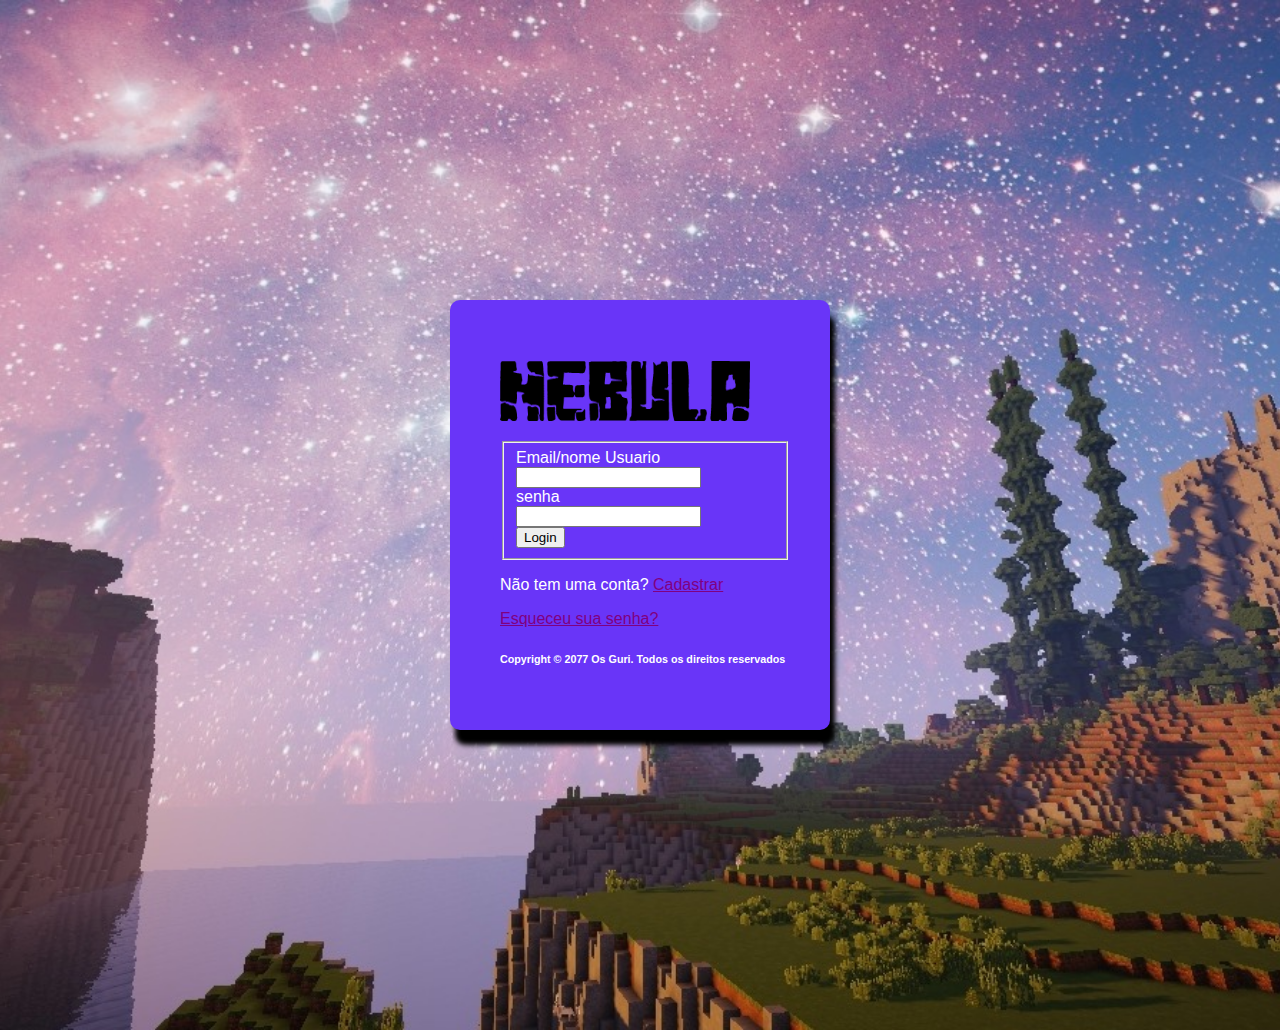
<file: index.html>
<!DOCTYPE html>
<html lang="pt">
<head>
    <meta charset="UTF-8">
    <link rel="icon" href="/media/icon.png" type="image/x-icon">
    <meta name="viewport" content="width=device-width, initial-scale=1.0">
    <title>nebula</title>
    <link rel="stylesheet" href="css/styleI.css">
    <script src="JS/javasI.js"></script>
</head>
<body>

    <div class="main">
        <form class="login-form" onsubmit="handleSubmit(event)">
            <h1></h1>
            
                <p><img src="media/minecraft.e.png" alt="Minha Imagem" width="250" height="60"></p>
            <fieldset>
                <div class="form-control">
                    <label for="username">Email/nome Usuario</label>
                    <input type="text" id="username" name="username" required>
                </div>
                <div class="form-control">
                    <label for="password">senha</label>
                    <input type="password" id="password" name="password" required>
                </div>
                <div class="form-control">
                    <input type="submit" value="Login">
                </div>
            </fieldset> 
        <p>Não tem uma conta? <a href="criarConta.html">Cadastrar</a></p>
        <p><a href="Recuperar.html">Esqueceu sua senha?</a></p>
            <h6>Copyright © 2077 Os Guri. Todos os direitos reservados</h6>
    
        </form>
        </div>
       
</body>
</html>
</file>
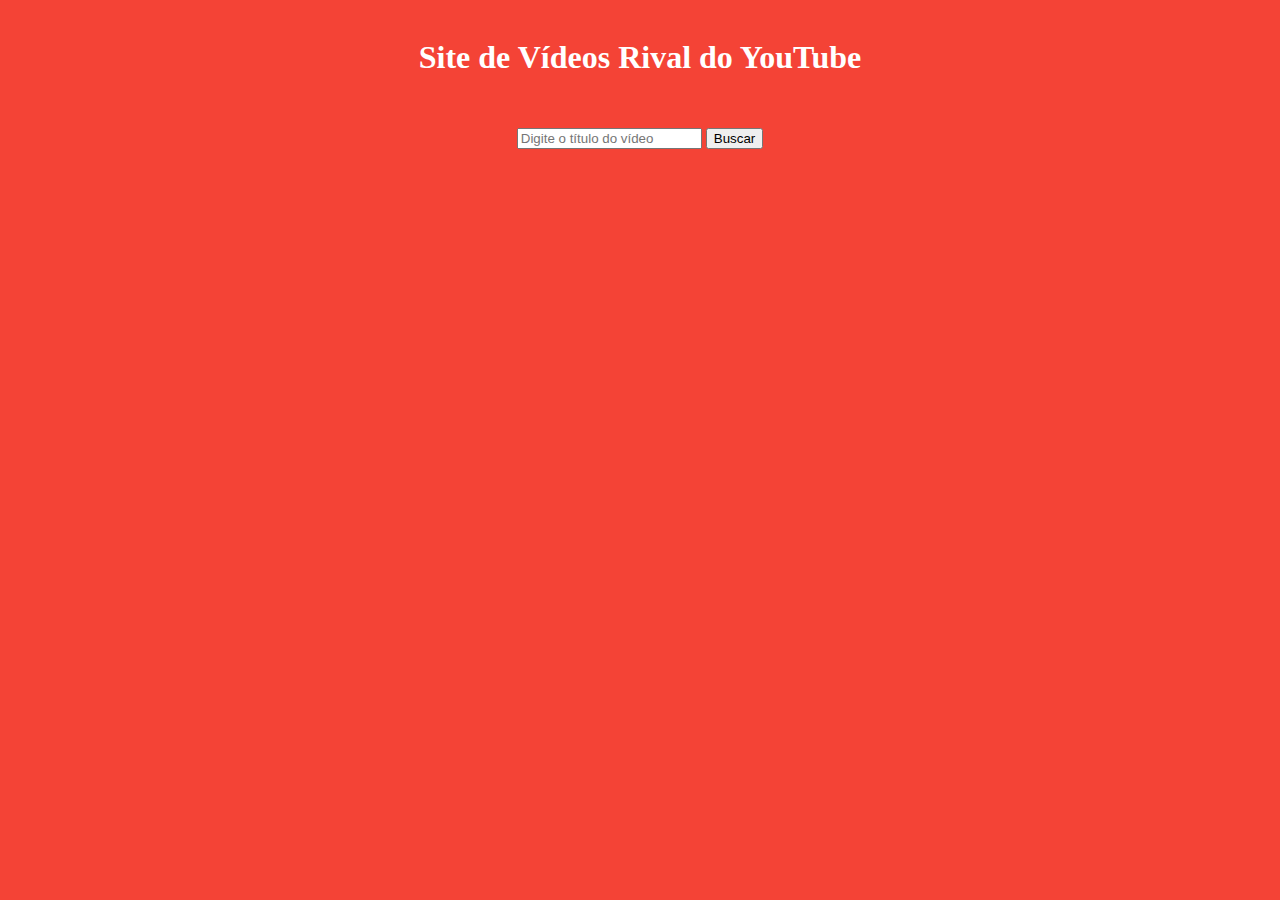
<file: coisas/index.html>
<!DOCTYPE html>
<html>
<head>
    <title>Site de Vídeos do YouTube</title>
    <link rel="stylesheet" href="https://cdnjs.cloudflare.com/ajax/libs/font-awesome/6.0.0-beta3/css/all.min.css">
    <style>
        /* Estilo do cabeçalho */
        header {
            background-color: #f44336;
            color: white;
            text-align: center;
            padding: 10px;
        }

        /* Estilo do contêiner principal */
        main {
            max-width: 1200px;
            margin: 0 auto;
            padding: 20px;
            display: flex;
            flex-wrap: wrap;
            justify-content: space-between;
        }

        /* Estilos adicionais para o buscador */
        #searchForm {
            width: 100%;
            text-align: center;
            margin-bottom: 20px;
        }
        #searchResults {
            width: 60%;
        }
        #videoDetails {
            width: 30%;
            position: sticky;
            top: 20px;
            height: 400px;
            overflow-y: auto;
        }
        .video-item {
            display: inline-block;
            margin: 10px;
            text-align: center;
            padding: 5px;
            border: 1px solid #000;
            background-color: #000;
            cursor: pointer;
        }
        .video-item img {
            width: 200px;
            height: 150px;
        }
        .video-item span {
            display: block;
            margin-top: 5px;
            font-size: 14px;
            font-weight: bold;
            color: #fff;
            white-space: nowrap;
            overflow: hidden;
            text-overflow: ellipsis;
        }
        #searchSuggestions {
            position: absolute;
            z-index: 1;
            background-color: #f1f1f1;
            width: 100%;
            max-height: 150px;
            overflow-y: auto;
            border: 1px solid #ddd;
        }
        #searchSuggestions option {
            padding: 10px;
            cursor: pointer;
        }
        #videoPlayer {
            width: 640px;
            height: 360px;
            display: none;
            margin: 0 auto;
            position: fixed;
            bottom: 20px;
            right: 20px;
            z-index: 9999;
            background-color: #000;
            padding: 10px;
        }
        #videoPlayer iframe {
            width: 100%;
            height: 100%;
        }
        #closeIcon {
            position: absolute;
            top: 5px;
            right: 5px;
            cursor: pointer;
            color: #fff;
        }
        #minimizeIcon {
            position: absolute;
            bottom: 5px;
            right: 5px;
            cursor: pointer;
            color: #fff;
        }
        #commentsIcon {
            position: absolute;
            bottom: 5px;
            left: 5px;
            cursor: pointer;
            color: #fff;
        }
        #descriptionIcon {
            position: absolute;
            top: 5px;
            left: 5px;
            cursor: pointer;
            color: #fff;
        }
        #loadMoreBtn {
            display: none;
            margin: 20px auto;
            padding: 10px 20px;
            background-color: #4CAF50;
            color: white;
            border: none;
            cursor: pointer;
        }
        .video-container {
            position: relative;
            display: inline-block;
            width: 200px;
            margin: 10px;
        }
        .video-container img {
            width: 100%;
            height: auto;
        }
        .video-title {
            font-size: 14px;
            font-weight: bold;
            white-space: nowrap;
            overflow: hidden;
            text-overflow: ellipsis;
        }
        .video-controls {
            position: absolute;
            top: 0;
            left: 0;
            width: 100%;
            height: 100%;
            background-color: rgba(0, 0, 0, 0.5);
            display: flex;
            flex-direction: column;
            justify-content: center;
            align-items: center;
            color: #fff;
            cursor: pointer;
            opacity: 0;
            transition: opacity 0.3s;
        }
        .video-container:hover .video-controls {
            opacity: 1;
        }
        .video-icon {
            font-size: 24px;
            margin-bottom: 10px;
        }
        #videoDescription {
            display: none;
            position: absolute;
            top: 0;
            left: 0;
            width: 100%;
            height: 100%;
            background-color: rgba(0, 0, 0, 0.9);
            color: #fff;
            z-index: 999;
            padding: 20px;
            font-size: 14px;
            overflow-y: auto;
        }
        #videoDescription .close-btn {
            position: absolute;
            top: 5px;
            right: 5px;
            cursor: pointer;
        }
        .video-container:hover #videoDescription {
            display: block;
        }
        #videoDescription p {
            margin-bottom: 10px;
        }
        #videoComments {
            display: none;
            position: absolute;
            top: 0;
            left: 0;
            width: 100%;
            height: 100%;
            background-color: rgba(0, 0, 0, 0.9);
            color: #fff;
            z-index: 999;
            padding: 20px;
            font-size: 14px;
            overflow-y: auto;
        }
        #videoComments .close-btn {
            position: absolute;
            top: 5px;
            right: 5px;
            cursor: pointer;
        }
        .video-container:hover #videoComments {
            display: block;
        }
 
        body {
            background-color: #f44336;
            animation: colorChange 5s infinite;
        }

        @keyframes colorChange {
        0% {background-color: #f44336;}
        10% {background-color: #9c27b0;}
        20% {background-color: #3f51b5;}
        30% {background-color: #2196f3;}
        40% {background-color: #00bcd4;}
        50% {background-color: #009688;}
        60% {background-color: #4caf50;}
        70% {background-color: #cddc39;}
        80% {background-color: #ffc107;}
        90% {background-color: #ff5722;}
        100% {background-color: #607d8b;}
        }

    </style>
</head>
<body>
    <header>
        <h1>Site de Vídeos Rival do YouTube</h1>
    </header>
    <main>
        <!-- Buscador de Vídeos -->
        <div id="searchForm">
            <form onsubmit="return searchVideos()">
                <input type="text" id="searchTerm" placeholder="Digite o título do vídeo" required>
                <input type="submit" value="Buscar">
                <datalist id="searchSuggestions"></datalist>
            </form>
        </div>

        <!-- Resultados da Pesquisa no YouTube -->
        <div id="searchResults"></div>
        <button id="loadMoreBtn" onclick="loadMoreVideos(document.getElementById('searchTerm').value)">Carregar mais vídeos</button>

        <!-- Detalhes do Vídeo Selecionado -->
        <div id="videoDetails"></div>

        <!-- Player de Vídeo -->
        <div id="videoPlayer"></div>

        <!-- Descrição do Vídeo -->
        <div id="videoDescription"></div>

        <!-- Comentários do Vídeo -->
        <div id="videoComments"></div>

        <!-- JavaScript para manipulação da API do YouTube -->
        <script>
            // Variáveis globais para armazenar os resultados da pesquisa e o próximo Token
            let searchResults = [];
            let nextPageToken = '';

            // Função para realizar a pesquisa de vídeos no YouTube
            function searchVideos() {
                const searchTerm = document.getElementById('searchTerm').value;
                const searchUrl = `https://www.googleapis.com/youtube/v3/search?part=snippet&q=${encodeURIComponent(searchTerm)}&maxResults=5&type=video&key=AIzaSyCRkeAQ3cbtJmCwGg3Y1-I2BIcu6zSEdqE`;

                fetch(searchUrl)
                    .then(response => response.json())
                    .then(data => {
                        searchResults = data.items;
                        nextPageToken = data.nextPageToken;
                        displaySearchResults(searchResults);
                    })
                    .catch(error => console.error('Erro na pesquisa: ', error));
                    
                return false; // Evita o recarregamento da página
            }

            // Função para exibir os resultados da pesquisa no YouTube
            function displaySearchResults(results) {
                const searchResultsDiv = document.getElementById('searchResults');
                searchResultsDiv.innerHTML = '';

                results.forEach(item => {
                    const videoItem = createVideoItem(item);
                    searchResultsDiv.appendChild(videoItem);
                });

                document.getElementById('loadMoreBtn').style.display = nextPageToken ? 'block' : 'none';
            }

            // Função para criar um item de vídeo
            function createVideoItem(video) {
                const videoItem = document.createElement('div');
                videoItem.className = 'video-item';
                videoItem.onclick = () => showVideoDetails(video.id.videoId);

                const videoThumbnail = document.createElement('img');
                videoThumbnail.src = video.snippet.thumbnails.high.url;
                videoItem.appendChild(videoThumbnail);

                const videoTitle = document.createElement('span');
                videoTitle.textContent = video.snippet.title;
                videoItem.appendChild(videoTitle);

                return videoItem;
            }

            // Função para exibir os detalhes de um vídeo
            function showVideoDetails(videoId) {
                const videoDetailsDiv = document.getElementById('videoDetails');
                videoDetailsDiv.innerHTML = '';

                const videoDetailsUrl = `https://www.googleapis.com/youtube/v3/videos?part=snippet&id=${videoId}&key=AIzaSyCRkeAQ3cbtJmCwGg3Y1-I2BIcu6zSEdqE`;

                fetch(videoDetailsUrl)
                    .then(response => response.json())
                    .then(data => {
                        const video = data.items[0];
                        const videoDetailsContent = createVideoDetails(video);
                        videoDetailsDiv.appendChild(videoDetailsContent);
                    })
                    .catch(error => console.error('Erro ao obter detalhes do vídeo: ', error));
            }

            // Função para criar o conteúdo dos detalhes do vídeo
            function createVideoDetails(video) {
                const videoContainer = document.createElement('div');
                videoContainer.className = 'video-container';

                const videoThumbnail = document.createElement('img');
                videoThumbnail.src = video.snippet.thumbnails.high.url;
                videoContainer.appendChild(videoThumbnail);

                const videoTitle = document.createElement('div');
                videoTitle.className = 'video-title';
                videoTitle.textContent = video.snippet.title;
                videoContainer.appendChild(videoTitle);

                const videoControls = document.createElement('div');
                videoControls.className = 'video-controls';
                videoControls.onclick = () => showVideoPlayer(video.id);
                videoContainer.appendChild(videoControls);

                const playIcon = document.createElement('i');
                playIcon.className = 'fas fa-play video-icon';
                videoControls.appendChild(playIcon);

                const descriptionIcon = document.createElement('i');
                descriptionIcon.className = 'fas fa-info-circle video-icon';
                descriptionIcon.onclick = () => showVideoDescription(video.snippet.description);
                videoContainer.appendChild(descriptionIcon);

                const commentsIcon = document.createElement('i');
                commentsIcon.className = 'fas fa-comments video-icon';
                commentsIcon.onclick = () => showVideoComments(video.id);
                videoContainer.appendChild(commentsIcon);

                return videoContainer;
            }

            // Função para exibir o player de vídeo
            function showVideoPlayer(videoId) {
                const videoPlayerDiv = document.getElementById('videoPlayer');
                videoPlayerDiv.innerHTML = '';

                const iframe = document.createElement('iframe');
                iframe.src = `https://www.youtube.com/embed/${videoId}`;
                iframe.allowFullscreen = true;
                videoPlayerDiv.appendChild(iframe);

                const closeIcon = document.createElement('i');
                closeIcon.className = 'fas fa-times';
                closeIcon.id = 'closeIcon';
                closeIcon.onclick = () => videoPlayerDiv.style.display = 'none';
                videoPlayerDiv.appendChild(closeIcon);

                const minimizeIcon = document.createElement('i');
                minimizeIcon.className = 'fas fa-window-minimize';
                minimizeIcon.id = 'minimizeIcon';
                minimizeIcon.onclick = () => iframe.style.display = 'none';
                videoPlayerDiv.appendChild(minimizeIcon);

                const commentsIcon = document.createElement('i');
                commentsIcon.className = 'fas fa-comments';
                commentsIcon.id = 'commentsIcon';
                commentsIcon.onclick = () => showVideoComments(videoId);
                videoPlayerDiv.appendChild(commentsIcon);

                const descriptionIcon = document.createElement('i');
                descriptionIcon.className = 'fas fa-info-circle';
                descriptionIcon.id = 'descriptionIcon';
                descriptionIcon.onclick = () => showVideoDescription(videoId);
                videoPlayerDiv.appendChild(descriptionIcon);

                videoPlayerDiv.style.display = 'block';
            }

            // Função para exibir a descrição do vídeo
            function showVideoDescription(description) {
                const videoDescriptionDiv = document.getElementById('videoDescription');
                videoDescriptionDiv.innerHTML = '';

                const descriptionParagraph = document.createElement('p');
                descriptionParagraph.textContent = description;
                videoDescriptionDiv.appendChild(descriptionParagraph);

                const closeBtn = document.createElement('i');
                closeBtn.className = 'fas fa-times close-btn';
                closeBtn.onclick = () => videoDescriptionDiv.style.display = 'none';
                videoDescriptionDiv.appendChild(closeBtn);

                videoDescriptionDiv.style.display = 'block';
            }

            // Função para exibir os comentários do vídeo
            function showVideoComments(videoId) {
                const videoCommentsDiv = document.getElementById('videoComments');
                videoCommentsDiv.innerHTML = '';

                const videoCommentsUrl = `https://www.googleapis.com/youtube/v3/commentThreads?part=snippet&videoId=${videoId}&key=AIzaSyCRkeAQ3cbtJmCwGg3Y1-I2BIcu6zSEdqE`;

                fetch(videoCommentsUrl)
                    .then(response => response.json())
                    .then(data => {
                        data.items.forEach(item => {
                            const comment = item.snippet.topLevelComment.snippet.textDisplay;
                            const commentParagraph = document.createElement('p');
                            commentParagraph.textContent = comment;
                            videoCommentsDiv.appendChild(commentParagraph);
                        });
                    })
                    .catch(error => console.error('Erro ao obter comentários do vídeo: ', error));

                const closeBtn = document.createElement('i');
                closeBtn.className = 'fas fa-times close-btn';
                closeBtn.onclick = () => videoCommentsDiv.style.display = 'none';
                videoCommentsDiv.appendChild(closeBtn);

                videoCommentsDiv.style.display = 'block';
            }

            // Função para carregar mais vídeos
            function loadMoreVideos(searchTerm) {
                const searchUrl = `https://www.googleapis.com/youtube/v3/search?part=snippet&q=${encodeURIComponent(searchTerm)}&maxResults=5&pageToken=${nextPageToken}&type=video&key=AIzaSyCRkeAQ3cbtJmCwGg3Y1-I2BIcu6zSEdqE`;

                fetch(searchUrl)
                    .then(response => response.json())
                    .then(data => {
                        searchResults = searchResults.concat(data.items);
                        nextPageToken = data.nextPageToken;
                        displaySearchResults(searchResults);
                    })
                    .catch(error => console.error('Erro ao carregar mais vídeos: ', error));
            }
        </script>
    </main>
</body>
</html>
</file>
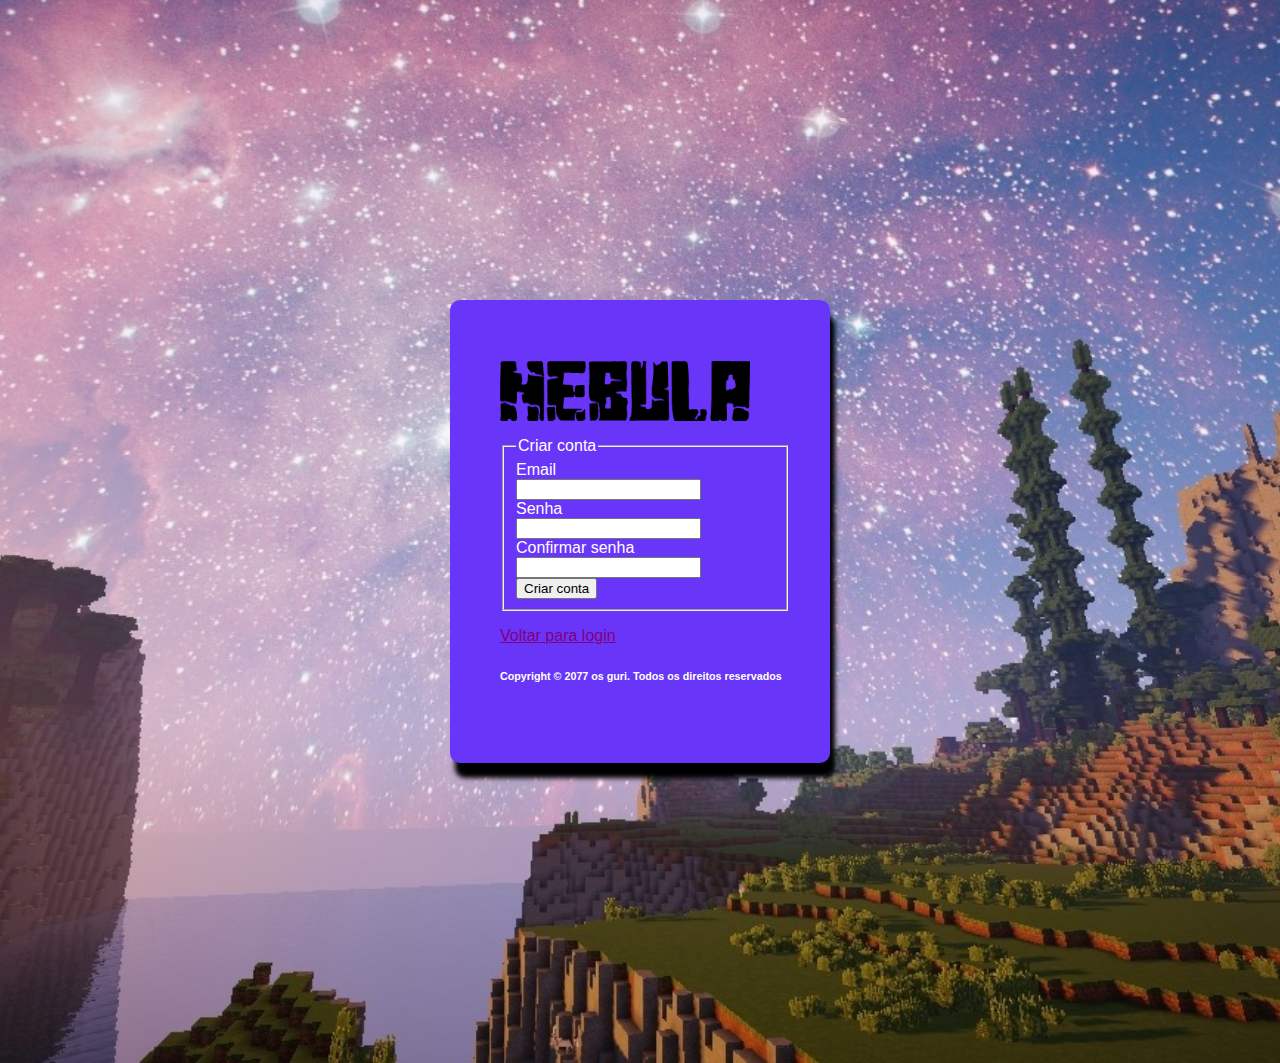
<file: criarConta.html>
<html lang="en">
<head>
  <link rel="icon" href="/media/icon.png" type="image/x-icon">
    <meta charset="UTF-8">
    <meta name="viewport" content="width=device-width, initial-scale=1.0">
    <title>Criar conta</title>
    <link rel="stylesheet" href="css/styleC.css">
</head>
<body>
   <div class="main">
       <form action="conta" method="get" class="criar">
            <h1></h1>
            <p><img src="media/minecraft.e.png" alt="Minha Imagem" width="250" height="60"></p>
            <fieldset>
              <legend>Criar conta</legend>
              <label for="email">Email</label>
              <input type="text" id="email" name="conta">
              <label for="password">Senha</label>
              <input type="password" id="password" name="senha">
              <label for="confirm-password">Confirmar senha</label>
              <input type="password" id="confirm-password" name="confirm-senha">
              <button type="submit">Criar conta</button>
            </fieldset>
            <p><a href="index.html">Voltar para login</a></p>
            <h6>Copyright © 2077 os guri. Todos os direitos reservados</h6>
       </form>   
   </div>
</body>
</html>
</file>
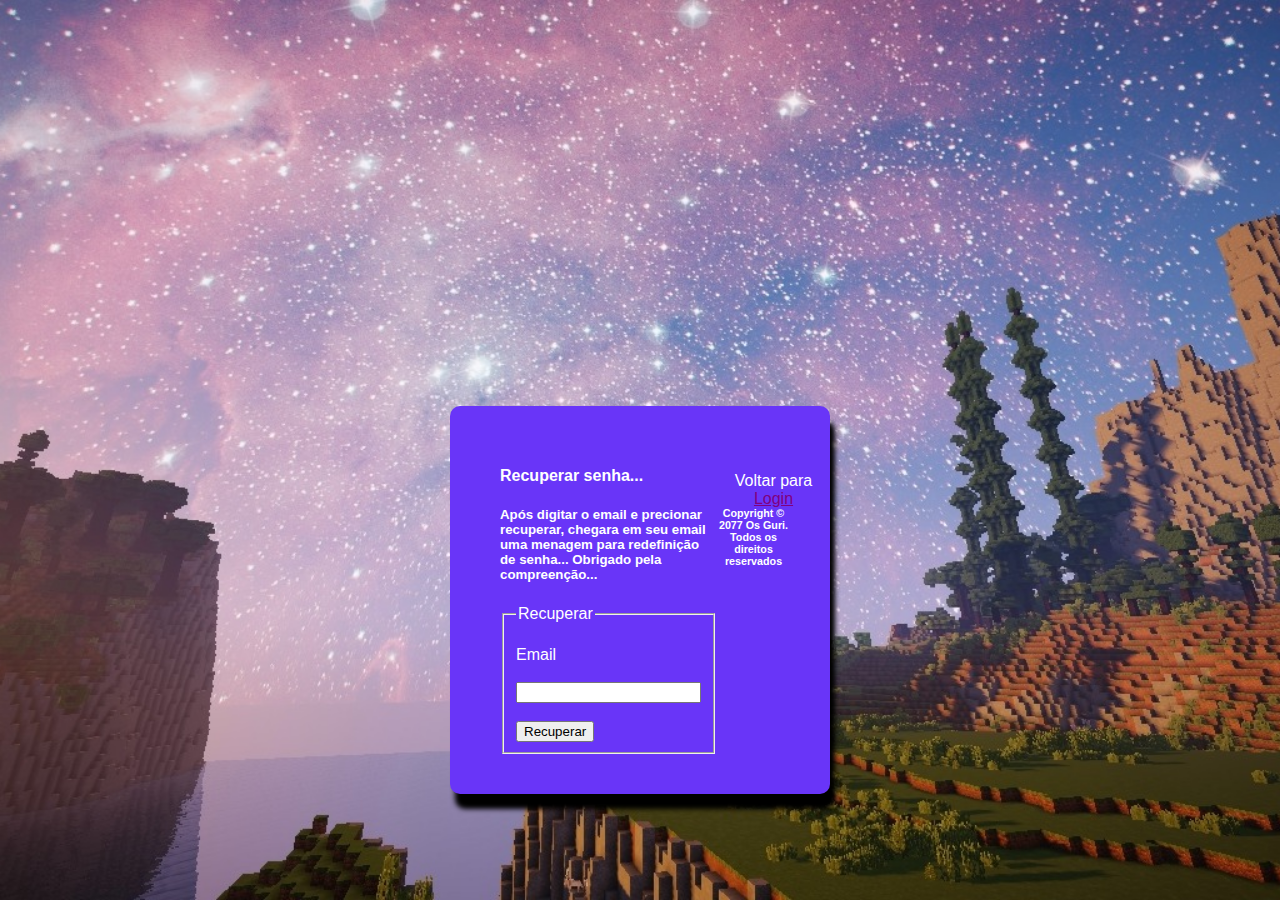
<file: Recuperar.html>
<!DOCTYPE html>
<html lang="pt">

<head>
    <link rel="icon" href="/media/icon.png" type="image/x-icon">
    <meta charset="UTF-8">
    <meta name="viewport" content="width=device-width, initial-scale=1.0">
    <title>Recuperar Senha</title>
    <link rel="stylesheet" href="css/styleR.css">
    <script src="JS/javasR.js"></script>
</head>
      
<body>
    
    <div class="main">
    
        <form class="caixa" onsubmit="mensagem_enviada()">
            <h4>Recuperar senha...</h4>
            <h5>Após digitar o email e precionar recuperar, chegara em seu email uma menagem para redefinição de senha... Obrigado pela compreenção...</h5>
 
            <fieldset>
                <legend>Recuperar</legend>
                <br>
                    <label for="email">Email</label>
                <br>
                    <input type="email" id="email" name="email" required>
                <br>
                   <div class="botao">
                       <br>
                        <input type="submit" value="Recuperar">
                       <br>
                        </div>
            
            </fieldset>
        </form>
        <center>
            <br>
          <p>Voltar para <a href="index.html">Login</a> </p>
        <br>
        <h6>Copyright © 2077 Os Guri. Todos os direitos reservados</h6> 
            <br>
        </center>
    </div>

</body>

</html>
</file>
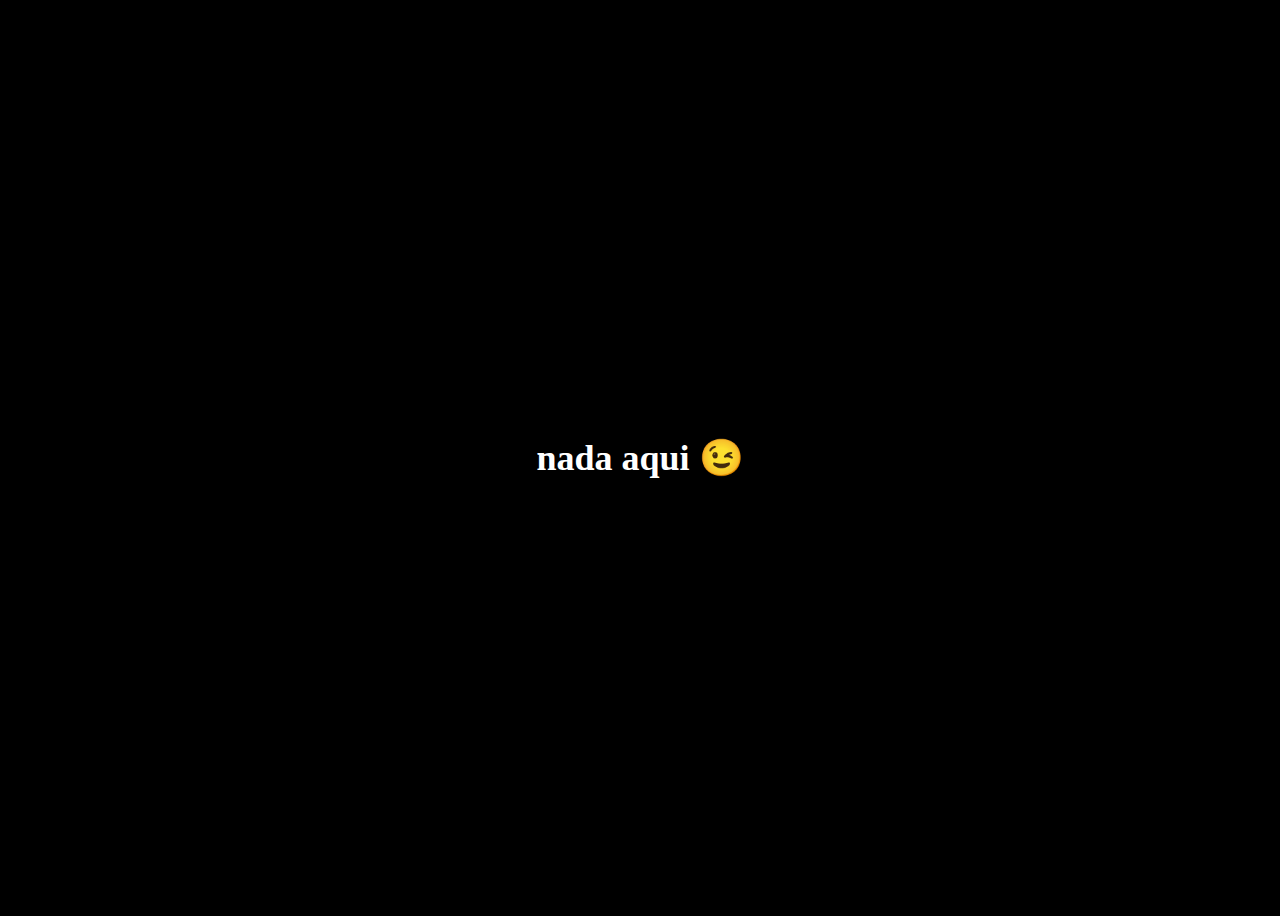
<file: coisas/nao-clica.html>
<!DOCTYPE html>
<html>
<head>
    <title>curioso</title>
    <style>
        body {
            display: flex;
            align-items: center;
            justify-content: center;
            height: 100vh;
            background-color: #000;
            animation: colorChange 5s infinite;
        }

        @keyframes colorChange {
        0% {background-color: #f44336;}
        10% {background-color: #9c27b0;}
        20% {background-color: #3f51b5;}
        30% {background-color: #2196f3;}
        40% {background-color: #00bcd4;}
        50% {background-color: #009688;}
        60% {background-color: #4caf50;}
        70% {background-color: #cddc39;}
        80% {background-color: #ffc107;}
        90% {background-color: #ff5722;}
        100% {background-color: #607d8b;}
        }

        h1 {
            font-size: 36px;
            color: #fff;
        }
    </style>
</head>
<body>
    <h1>nada aqui &#x1F609;</h1>
</body>
</html>
</file>
<file: css/styleI.css>
body {
  font-family: 'minecraft_font', sans-serif;
  background: url("/media/mine.jpg") center center / cover no-repeat;
}

.main {
  font-family: sans-serif;
  display: flex;
  justify-content: center;
  margin: 300px auto;
  width: 300px;
  background-color: #6935f8;
  padding: 40px;
  border-radius: 10px;
  box-shadow: 5px 15px 5px 0px #000;
  color: #ffffff;
}

.main label {
  display: block;
}

.main form {
  padding-left: 10px;
  width: 100%;
}

.main a {
  color: purple;
}

.main a:hover {
  color: red;
}
</file>
<file: css/styleC.css>
body {
  font-family: 'minecraft_font', sans-serif;
  background: url("/media/mine.jpg") center center / cover no-repeat;
}

.main {
  font-family: sans-serif;
  display: flex;
  justify-content: center;
  margin: 300px auto;
  width: 300px;
  background-color: #6935f8;
  padding: 40px;
  border-radius: 10px;
  box-shadow: 5px 15px 5px 0px #000;
  color: #ffffff;
}

.main label {
  display: block;
}

.main form {
  padding-left: 10px;
  width: 100%;
}

.main a {
  color: purple;
}

.main a:hover {
  color: red;
}
</file>
<file: css/styleR.css>
body {
  font-family: 'minecraft_font', sans-serif;
  background: url("/media/mine.jpg") center center / cover no-repeat;
  display: flex;
  justify-content: center;
  align-items: center;
  height: 100vh; /* Para centralizar verticalmente */
  margin: 0;
}

.main {
  font-family: sans-serif;
  display: flex;
  justify-content: center;
  margin: 300px auto 0; /* Ajuste o margin-top para posicionar abaixo do parágrafo */
  width: 300px;
  background-color: #6935f8;
  padding: 40px;
  border-radius: 10px;
  box-shadow: 5px 15px 5px 0px #000;
  color: #ffffff;
  position: relative; /* Adiciona posicionamento relativo para alinhar elementos filhos absolutamente */
  z-index: 1; /* Define uma ordem de camada para o .main ficar sobre o parágrafo */
}

.main label {
  display: block;
}

.main form {
  padding-left: 10px;
  width: 100%;
}

.main a {
  color: purple;
}

.main a:hover {
  color: red;
}

p {
  text-align: center; /* Alinha o texto dentro do parágrafo */
  position: absolute; /* Permite posicionar absolutamente dentro do body */
  top: 50px; /* Ajusta a distância do topo */
  z-index: 2; /* Coloca o parágrafo sobre o .main */
}

img {
  max-width: 100%; /* Garante que a imagem não ultrapasse seu tamanho original */
  height: auto; /* Mantém a proporção da imagem */
}
</file>
